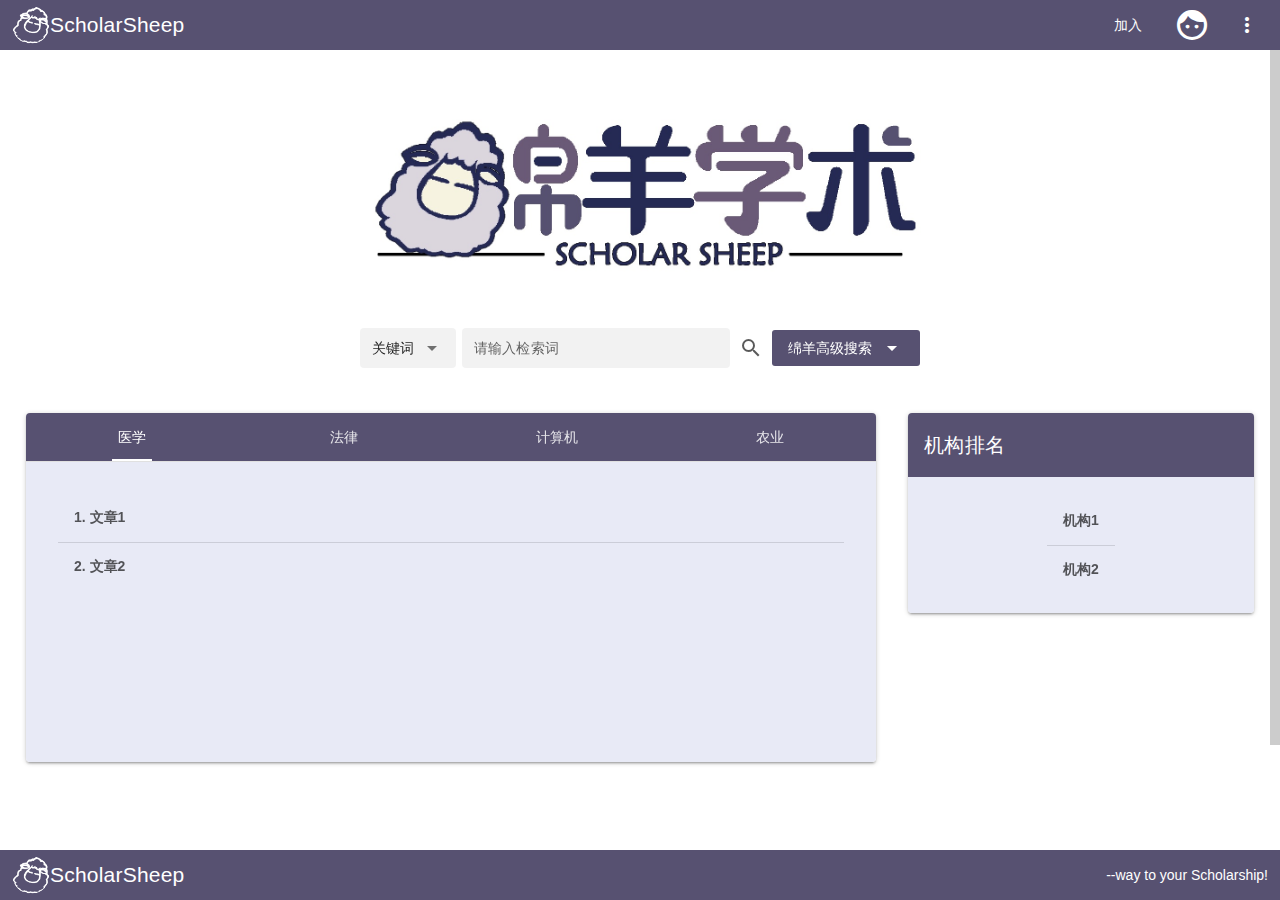
<file: sheep-portal/src/main/resources/static/index.html>
<!DOCTYPE html><html><head><title>Quasar App</title><meta charset=utf-8><meta name=description content="AvVue.js framework app"><meta name=format-detection content="telephone=no"><meta name=msapplication-tap-highlight content=no><meta name=viewport content="user-scalable=no,initial-scale=1,maximum-scale=1,minimum-scale=1,width=device-width"><link rel=icon type=image/png sizes=128x128 href=icons/favicon-128x128.png><link rel=icon type=image/png sizes=96x96 href=icons/favicon-96x96.png><link rel=icon type=image/png sizes=32x32 href=icons/favicon-32x32.png><link rel=icon type=image/png sizes=16x16 href=icons/favicon-16x16.png><link rel=icon type=image/ico href=favicon.ico><link href=css/vendor.f5f32fe7.css rel=stylesheet><link href=css/app.82cd8e9e.css rel=stylesheet></head><body><div id=q-app></div><script src=js/vendor.26de1e7b.js></script><script src=js/app.a3d8c517.js></script></body></html>
</file>
